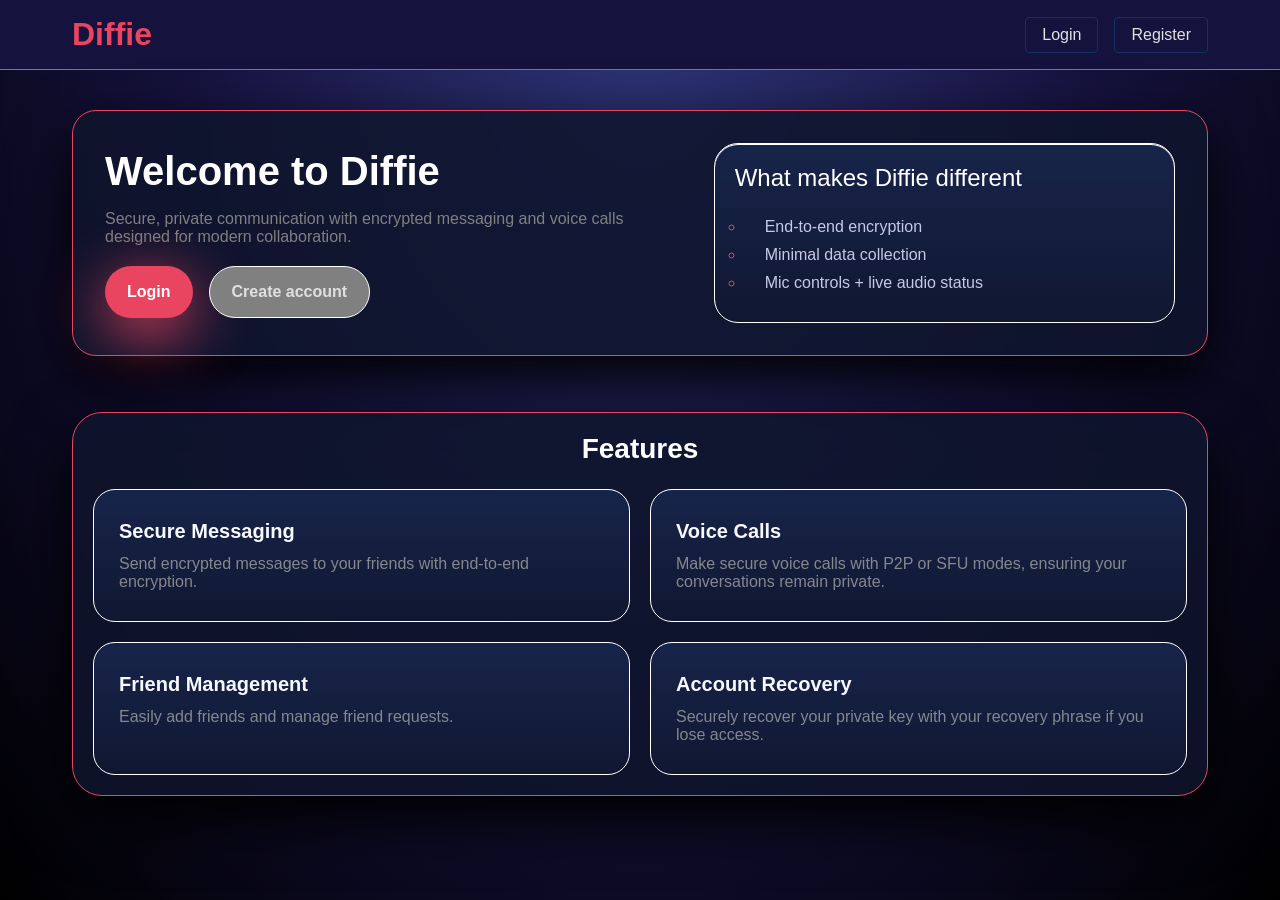
<file: wwwroot/index.html>
<!DOCTYPE html>
<html lang="en">
<head>
    <meta charset="UTF-8">
    <meta name="viewport" content="width=device-width, initial-scale=1.0">
    <link rel="stylesheet" href="CSS/index.css?v=2">
    <title>Diffie - Secure Communication</title>
</head>
<body>
    <header class="header-bar">
        <div class="header-container">
            <h1 class="logo">Diffie</h1>
            <nav class="nav">
                <a href="login.html" class="nav-link">Login</a>
                <a href="register.html" class="nav-link">Register</a>
            </nav>
        </div>
    </header>

    <main class="mainPanel">
        <div class="mainView">
            <div>
                <h2>Welcome to Diffie</h2>
                <p>Secure, private communication with encrypted messaging and voice calls designed for modern collaboration.</p>
                <div class="hero-actions">
                    <a href="login.html" class="inner-logbtn">Login</a>
                    <a href="register.html" class="inner-regbtn">Create account</a>
                </div>
            </div>
            <div class="mainCard">
                <div class="mainCardTitle">What makes Diffie different</div>
                <ul style="list-style-type:circle;">
                    <li>End-to-end encryption</li>
                    <li>Minimal data collection</li>
                    <li>Mic controls + live audio status</li>
                </ul>
            </div>
        </div>
        
        <div class="features-div">
            <h2 class="features-heading">Features</h2>
            <section class="features">
                <div class="widget">
                    <h3>Secure Messaging</h3>
                    <p>Send encrypted messages to your friends with end-to-end encryption.</p>
                </div>
                <div class="widget">
                    <h3>Voice Calls</h3>
                    <p>Make secure voice calls with P2P or SFU modes, ensuring your conversations remain private.</p>
                </div>
                <div class="widget">
                    <h3>Friend Management</h3>
                    <p>Easily add friends and manage friend requests.</p>
                </div>
                <div class="widget">
                    <h3>Account Recovery</h3>
                    <p>Securely recover your private key with your recovery phrase if you lose access.</p>
                </div>
            </section>
        </div>
    </main>
</body>
</html>
</file>
<file: wwwroot/CSS/index.css>
* { box-sizing: border-box;margin: 0; padding: 0; }

body {
    font-family: sans-serif;
    background: radial-gradient(ellipse at Top, #2e3578 0%, #16123e 50%, black 100%);
    background-attachment: fixed;
    min-height: 100vh;
    color: white;
    
}

.header-bar {
    background: #16123e;
    border-bottom: 1px solid #e94560;
    padding: 16px 0;
}

.header-container {
    max-width: 1200px;
    margin: 0 auto;
    display: flex;
    justify-content: space-between;
    align-items: center;
    padding: 0 32px;
}

.logo {
    font-size: 32px;
    font-weight: bold;
    color: #e94560;
}

.nav {
    display: flex;
    gap: 16px;
}

.nav-link {
    color: #e0e0e0;
    text-decoration: none;
    padding: 8px 16px;
    border: 1px solid #0f3460;
    border-radius: 4px;
    transition: all 0.3s;
}

.nav-link:hover {background: #e94560; color: white;}

.mainPanel {
    max-width: 1200px;
    margin: 0 auto;
    padding: 40px 32px 48px;
}

.mainView {
    display: grid;
    grid-template-columns: 1.25fr 1fr;
    gap: 32px;
    align-items: center;
    margin-bottom: 56px;
    padding: 32px;
    background: #0f142cd9;
    border: 1px solid #e94560;
    border-radius: 24px;
    box-shadow: 0 24px 60px black;
}


.mainView h2 {
    font-size: 40px;
    margin-bottom: 16px;
    color: white;
}

.mainView p {
    color: grey;
    margin-bottom: 20px;
}

.hero-actions {
    display: flex;
    flex-wrap: wrap;
    gap: 16px;
}

.inner-logbtn,
.inner-regbtn {
    display: inline-flex;
    align-items: center;
    justify-content: center;
    border-radius: 999px;
    padding: 16px 22px;
    font-weight: 600;
    transition: transform 0.25s;
    text-decoration: none;
}

.inner-logbtn {
    background: #e94560;
    color: white;
    box-shadow: 0 15px 60px #e94560;
}

.inner-regbtn {
    background: grey;
    color: #e0e0e0;
    border: 1px solid white;
}

.inner-logbtn:hover,
.inner-regbtn:hover {
    transform: translateY(-2px);
}

.mainCard {
    background: linear-gradient(180deg, rgb(23, 36, 74), rgb(16, 23, 49));
    border: 1px solid white;
    border-radius: 24px;
    padding: 20px;
    box-shadow: inset 0 1px 0 white;
}

.mainCardTitle {
    font-size: 24px;
    margin-bottom: 16px;
    color:white;
}

.mainCard ul {
    list-style: none;
    display: grid;
    gap: 10px;
    color: #c6c9e5;
    padding: 10px;
}

.mainCard li {
    position: relative;
    padding-left: 20px;
}
.mainCard li::marker {
    color: #e94560;
}



.features {
    display: grid;
    grid-template-columns: 1fr 1fr;
    gap: 20px;
}

.widget {
    background: linear-gradient(180deg, rgb(23, 36, 74), rgb(16, 23, 49));
    border: 1px solid white;
    border-radius: 22px;
    padding: 30px 25px;
    text-align: left;
    transition: transform 0.3s;
}

.widget:hover {
    transform: translateY(-8px);
    box-shadow: 0 20px 40px gray;
    border-color: #e94560;
}

.widget h3 {
    font-size: 20px;
    margin-bottom: 12px;
    color: #f8f8ff;
}

.widget p {
    color: #aaaaaac1;
}

.features-heading{
    font-size: 28px;
    margin-bottom: 24px;
    color: white;
    text-align: center;
    display:block;
}

.features-div{
    border: #e94560 1px solid;
    border-radius: 30px;
    padding: 20px;
    background-color: #0f142cd9;
    box-shadow: 0 24px 60px black;
}
</file>
